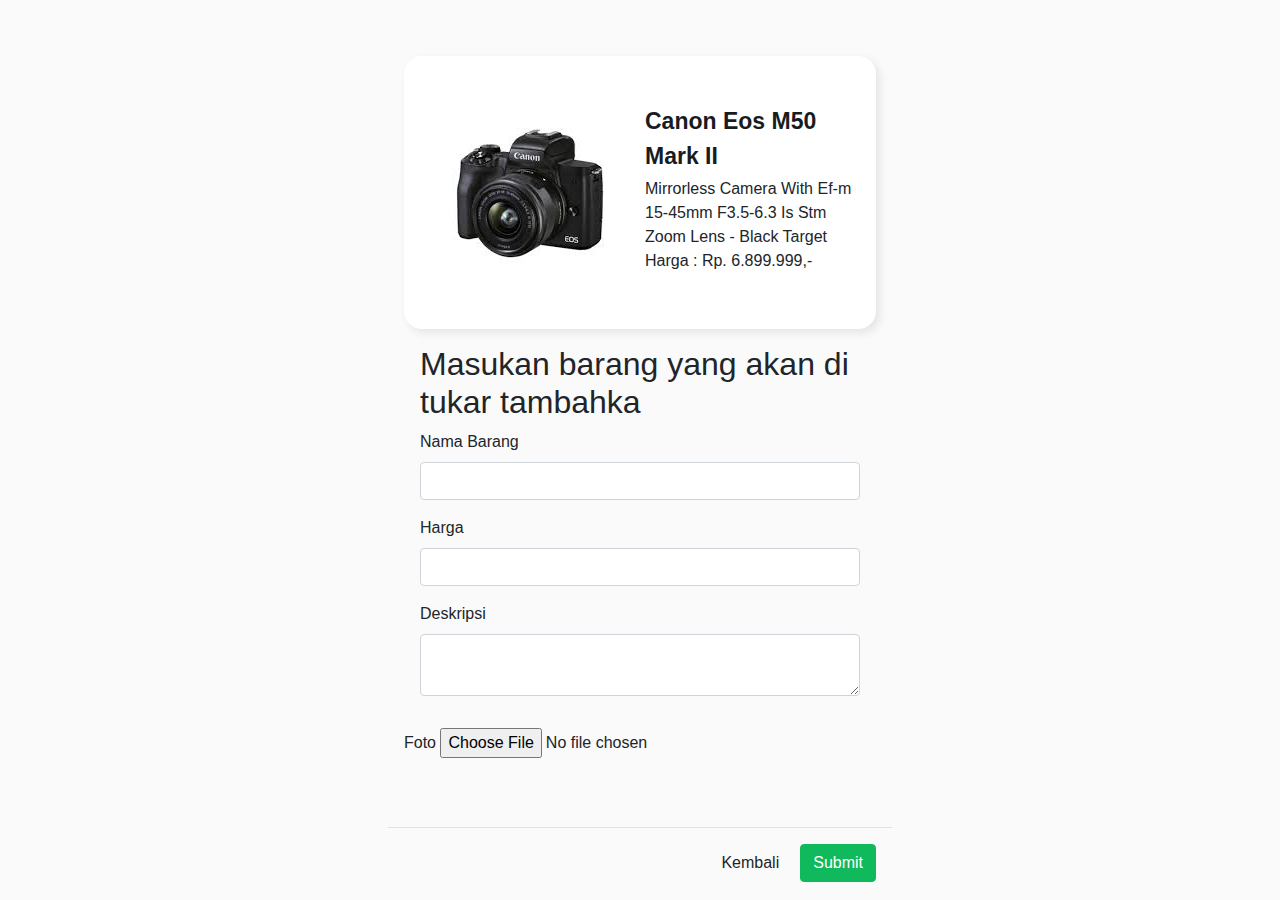
<file: tukar.html>
<!DOCTYPE html>
<html lang="en">
<head>
    <title>App Toko Online</title>
    <!-- Required meta tags -->
    <meta charset="utf-8" />
    <meta name="viewport" content="width=device-width, initial-scale=1, shrink-to-fit=no" />
    <link rel="stylesheet" type="text/css" href="assets/css/bootstrap.css">
    <link rel="stylesheet" type="text/css" href="assets/css/styles.css">
    <link rel="stylesheet" type="text/css" href="assets/css/navigation.css">
    <link rel="stylesheet" type="text/css" href="assets/css/shimmer.css">
    <link rel="stylesheet"
        href="https://cdn-uicons.flaticon.com/uicons-regular-rounded/css/uicons-regular-rounded.css" />
    <link rel="stylesheet" href="https://cdn-uicons.flaticon.com/uicons-solid-rounded/css/uicons-solid-rounded.css" />
    <link rel="stylesheet" href="https://cdn-uicons.flaticon.com/uicons-bold-rounded/css/uicons-bold-rounded.css" />
    <link href="https://fonts.googleapis.com/css?family=Open+Sans:600,700" rel="stylesheet">
    <link rel="manifest" href="manifest.json">
</head>
<body class="align-items-start pt-0 flex-column" style="margin-left: 388px; margin-right: 388px">
    <!-- start content welcome user -->

<div class="container-user d-flex flex-column w-100 px-3 py-4 mb-" style="margin: 24px 0px 24px 0px;">
    <div class="content-profile d-flex  align-items-center mt-2 py-4">
        <div class="container-image">
            <img src="assets/images/canon-eos.jpg"alt="profile"
                class="image-profile" id="dataImage">
        </div>
        <div class="data-profile ">
            <p class="headline5 color-black500 semibold p-0 mb-1 mt-2" id="dataName" style="font: size 10px">
                Canon Eos M50 Mark II
            </p>
            <p>
                Mirrorless Camera With Ef-m 15-45mm F3.5-6.3 Is Stm  Zoom Lens - Black Target<br>
                Harga : Rp. 6.899.999,-
            </p>
        </div>
    </div>

<form>
    <div class="modal-body">
        <h2 style="font-family:'Gill Sans', 'Gill Sans MT', Calibri, 'Trebuchet MS', sans-serif;">Masukan barang yang akan di tukar tambahka</h2>
        <input class="d-none" id="id" name="id" VALUE="">
        <div class="form-group">
            <label>Nama Barang</label>
            <input class="form-control" type="text" id="nama" name="nama" required>
        </div>
        <div class="form-group" VALUE="">
            <label>Harga</label>
            <input class="form-control" type="harga" id="harga" name="harga" required>
        </div>
        <div class="form-group" VALUE="">
            <label>Deskripsi</label>
            <textarea class="form-control" id="deskripsi" name="deskripsi" required></textarea>
        </div>
    </div>
        <div class="form-group">
            <label>Foto</label>
            <input type="file" id="image" name="image" VALUE="">
        </div>
    </div>
    <div class="modal-footer">
        <a href="index.html"  type="button" class="btn" data-dismiss="modal">Kembali</a>
        <!-- <INPUT TYPE="button" VALUE="Reset" class="btn btn-secondary" onclick="this.form.reset()"> </form> -->
        <!-- <a type="reset" class="btn btn-secondary" data-dismiss="modal" value="Hapus">Reset</a> -->
        <!-- <a type="submit" id="btnSubmit" class="btn btn-success" href="https://wa.me/6285871743342?text=Hallo%2C%20saya%20mau%20tukar%20tambah%20Tablet%20apakah%20bisa%3F" target="_blank" >Chat Via WA</a>  -->
        <a href="index.html"  type="button" class="btn btn-primary" data-dismiss="modal">Submit</a>
            <!-- <a type="reset" class="btn btn-secondary" data-dismiss="modal" value="Hapus">Reset</a> -->
    </div>
</form>
</div>
</div>
</div>
    
<!-- end content welcome user -->

<script src="assets/js/jquery-3.6.1.min.js"></script>
<script src="assets/js/bootstrap.js"></script>
<script src="//cdn.jsdelivr.net/npm/sweetalert2@11"></script>
<script src="assets/js/register.js"></script>
<script src="assets/js/script.js"></script>
<script type="module"></script>
</body>
</html>
</file>
<file: assets/css/styles.css>
body {
  background-color: #fafafa;
}

.color-primary {
  color: #10b95c !important;
}

.background-primary {
  background-color: #10b95c !important;
}

.button-primary {
  background-color: #10b95c !important;
  color: #ffffff !important;
  border-radius: 8px !important;
  min-height: 48px;
}

.input-group-text {
  background-color: transparent !important;
  border: none !important;
}

.input-group {
  background-color: #f7f7fa;
  border-radius: 8px;
  min-height: 48px;
}

input:focus,
select:focus,
textarea:focus,
button:focus {
  outline: none;
}

input.middle:focus {
  outline-width: 0;
}

.input-group-custom {
  background-color: #f7f7fa;
  border-radius: 8px !important;
  min-height: 48px !important;
  padding: 0px 0px 0px 16px;
  -ms-flex-align: center !important;
  align-items: center !important;
  display: -ms-flexbox !important;
  display: flex !important;
}

.form-input {
  display: block;
  width: 100%;
  min-height: 48px;
  font-size: 1rem;
  font-weight: 400;
  line-height: 1.5;
  color: #495057;
  background-color: transparent;
  outline: none;
  border: none;
  padding: 0px 16px;
}

.swiper-pagination-bullet.swiper-pagination-bullet-active {
  width: 20px !important;
  background-color: #10b95c;
}

.swiper-pagination-bullet {
  border-radius: 20px !important;
}

.swiper-slide {
  /* width: 359px !important; */
  width: 300px !important;
  text-align: center;
  font-size: 18px;
  background: transparent;
  /* border-radius: 10px; */

  /* Center slide text vertically */
  display: -webkit-box;
  display: -ms-flexbox;
  display: -webkit-flex;
  display: flex;
  -webkit-box-pack: center;
  -ms-flex-pack: center;
  -webkit-justify-content: center;
  justify-content: center;
  -webkit-box-align: center;
  -ms-flex-align: center;
  -webkit-align-items: center;
  align-items: center;
}

.swiper-slide img {
  display: block;
  width: 100%;
  height: 100%;
  object-fit: cover;
  border-radius: 12px;
}

.container-brand::-webkit-scrollbar {
  display: none;
}

.container-brand {
  overflow-x: scroll;
  white-space: nowrap;
  width: 100%;
  height: 150px !important;
  -ms-overflow-style: none;
  /* IE and Edge */
  scrollbar-width: none;
}

.brand-slide {
  min-width: 75px !important;
  height: 100%;
  cursor: pointer;
  text-align: center;
  font-size: 18px;
  background: #fff;
  border-radius: 8px;
  margin: 0px 10px;
  color: #191c1f;
  /* margin: 8px 0px 0px 0px !important; */
  padding-left: 6px;
  padding-right: 6px;
  font-family: "Open Sans", sans-serif;

  /* Center slide text vertically */
  display: -webkit-box;
  display: -ms-flexbox;
  display: -webkit-flex;
  display: flex;
  -webkit-box-pack: center;
  -ms-flex-pack: center;
  -webkit-justify-content: center;
  justify-content: center;
  -webkit-box-align: center;
  -ms-flex-align: center;
  -webkit-align-items: center;
  align-items: center;
}

.brand-slide:hover {
  color: #191c1f;
  /* margin: 8px 0px 0px 0px !important; */
  padding-left: 6px;
  padding-right: 6px;
  /* color: #fff !important; */
  /* font-weight: 600; */
  font-family: "Open Sans", sans-serif;
}

.brand-slide.active {
  background: #49505786;
  color: #fff;
  font-weight: 600;
  font-family: "Open Sans", sans-serif;
}

.input-group-search {
  background-color: #f7f7fa;
  border-radius: 50px;
  height: 40px;
  padding: 16px 16px;
  -ms-flex-align: center !important;
  align-items: center !important;
  display: -ms-flexbox !important;
  display: flex !important;
  width: 100% !important;
}

.form-search input {
  display: block;
  width: 100%;
  min-height: 48px;
  font-size: 1rem;
  font-weight: 400;
  line-height: 1.5;
  color: #495057;
  background-color: transparent;
  outline: none;
  border: none;
}

.form-search input::placeholder {
  /* Chrome, Firefox, Opera, Safari 10.1+ */
  color: #757778;
  opacity: 1;
  /* Firefox */
}

.form-search input:-ms-input-placeholder {
  /* Internet Explorer 10-11 */
  color: #757778;
}

.form-search input::-ms-input-placeholder {
  /* Microsoft Edge */
  color: #757778;
}

.brand-slide.active svg {
  fill: #fff !important;
  height: 50px;
  width: 50px;
}

.content-image-profile .frame-image {
  margin: 10px;
  background-color: #757778;
  border-radius: 100%;
}

.content-image-profile .frame-image img {
  width: 40px;
  height: 40px;
  object-fit: cover;
  border-radius: 100%;
  margin: 2px;
}

/* start custom search component */
.button-search {
  background-color: #10b95c !important;
  color: #ffffff !important;
  border-radius: 12px !important;
  min-height: 48px;
  min-width: 48px;
  border: none;
}

.input-group-search {
  border-radius: 12px !important;
}

.input-group-search input {
  font-size: 16px !important;
}

/* end custom search component */
.brand-slide {
  height: 44px !important;
  border-radius: 12px !important;
  padding-left: 6px;
  padding-right: 6px;
}

.brand-slide p {
  padding-top: 0px !important;
  padding-bottom: 0px !important;
  margin-top: 0px !important;
}

.brand-slide.active p {
  padding-top: 0px !important;
  padding-bottom: 0px !important;
  margin-top: 0px !important;
}

.container-brand-text::-webkit-scrollbar {
  display: none;
}

.container-brand-text {
  overflow-x: scroll;
  overflow-y: hidden;
  white-space: nowrap;
  width: 100%;
  /* height: 44px !important; */
  -ms-overflow-style: none;
  /* IE and Edge */
  scrollbar-width: none;
}

.brand-slide.active {
  background: #10b95c !important;
}

.container-brand-text a {
  display: inline-block;
  padding: 12px 16px 11px 16px !important;
}

/* custom product list */
.container-product .product-items {
  box-shadow: 0px 0px 6px rgba(38, 50, 56, 0.1);
  border-radius: 12px;
  background-color: #fff;
  min-height: 220px;
  margin: 8px 8px;
  width: calc(50% - 16px) !important;
  padding: 8px;
}

.container-product .product-items .product-cover {
  width: calc(100%);
  object-fit: cover;
  border-radius: 8px;
  padding-bottom: 90%;
  background-position: center;
  background-repeat: no-repeat;
  background-size: cover;
}

.product-items:hover {
  text-decoration: none;
}

.action-load-more {
  background-color: #afcfae;
  padding-left: 16px;
  padding-right: 16px;
  padding-top: 8px;
  padding-bottom: 8px;
  border-radius: 16px;
}

.container-footer-button .button-footer img {
  height: 10px;
}

.main-content {
  margin-top: 130px;
}

.container-footer {
  /* border-radius: 22px 22px 0px 0px; */
  margin-bottom: 1rem;
  min-height: 50px;
  max-height: 50px;
}

.container-menu-tab .menu-tab-item {
  background-color: #fff;
  border: none;
  padding-left: 20px;
  padding-right: 20px;
  padding-top: 8px;
  padding-bottom: 8px;
  border-radius: 12px;
  margin-top: 8px;
  margin-bottom: 8px;
}

.container-menu-tab .menu-tab-item.active {
  background-color: #10b95c;
  border: none;
  color: #fff;
  padding-left: 20px;
  padding-right: 20px;
  padding-top: 6px;
  padding-bottom: 6px;
  border-radius: 12px;
  font-weight: 600;
}

.modal-filter-content {
  /* border-radius: 24px 24px 0px 0px; */
  border-radius: 24px;
}

/* .modal.fade .modal-dialog {
	transform: translate3d(0, 5%, 0);
}
.modal.in .modal-dialog {
	transform: translate3d(0, 0, 0);
} */
.button-action-filter {
  border-radius: 45px;
  min-height: 45px;
}

.button-action-filter-reset {
  border: solid 2px #10b95c;
}

.select-item:hover {
  text-decoration: none;
}

.select-item {
  cursor: pointer;
  font-family: "Open Sans", sans-serif;
  font-size: 16px;
  color: #191c1f;
  background-color: #ffffff;
  padding-right: 12px;
  padding-left: 12px;
  padding-top: 8px;
  padding-bottom: 8px;
  border-radius: 8px;
  border: 2px solid #ebebeb;
  margin-right: 8px;
  margin-bottom: 8px;
}

.select-item.active {
  font-weight: 600;
  cursor: pointer;
  font-family: "Open Sans", sans-serif;
  font-size: 16px;
  color: #191c1f;
  background-color: #d6ecd5;
  padding-right: 12px;
  padding-left: 12px;
  padding-top: 8px;
  padding-bottom: 8px;
  border-radius: 8px;
  border: none;
  border: 2px solid #ffffff;
  margin-right: 8px;
  margin-bottom: 8px;
}

.container-empty {
  padding-top: 40%;
  padding-bottom: 45%;
}

.button-message {
  border: none;
  border-radius: 10px;
}

.container-spec .spec-item {
  box-shadow: 4px 4px 8px 0px rgba(38, 50, 56, 0.1);
  border-radius: 6px;
  background-color: #fff;
  margin: 8px 8px;
  min-width: calc(33.3% - 16px) !important;
  padding: 12px;
}

.radius-16 {
  border-radius: 16px !important;
}

.button-message {
  padding-left: 16px;
  padding-right: 16px;
  padding-top: 12px;
  padding-bottom: 12px;
  font-weight: 500 !important;
}

.button-request-finish {
  border: 2px solid #84c681;
  border-radius: 8px;
  padding: 12px 16px;
}

.button-message i {
  margin-top: 8px;
}

.container-contact {
  background-color: #d6ecd5;
  border-radius: 8px;
}

.container-contact img {
  width: 56px;
  height: 56px;
  border-radius: 56px;
}

.container-contact i {
  /* padding: 12px 16px 12px 16px; */
  /* background-color: #fff; */
  border-radius: 8px;
  font-size: 28px;
  color: #1e601b;
  cursor: pointer;
}

.container-merk .merk-item {
  box-shadow: 4px 4px 8px 0px rgba(38, 50, 56, 0.1);
  border-radius: 8px;
  background-color: #fff;
  margin: 10px 10px;
  min-width: calc(50% - 20px) !important;
  padding: 12px;
  cursor: pointer;
  text-decoration: none;
}

.container-merk .merk-item.active {
  box-shadow: 4px 4px 8px 0px rgba(38, 50, 56, 0.1);
  border-radius: 8px;
  background-color: #d6ecd5;
  margin: 10px 10px;
  min-width: calc(50% - 20px) !important;
  padding: 12px;
  cursor: pointer;
}

.container-image-profile {
  width: 100px;
  height: 100px;
  background-color: #d1d2d2;
  border-radius: 50%;
  cursor: pointer;
}

.container-image-profile img {
  width: 96px;
  height: 96px;
  border-radius: 50%;
  margin: 2px;
  object-fit: cover;
}

.button-action-profile {
  padding: 12px;
  border-radius: 8px;
  border: none;
}

.button-action-logout {
  padding: 12px;
  border-radius: 8px;
  border: none;
  background-color: #10b95c;
}

.button-action-save {
  padding: 12px;
  border-radius: 8px;
  border: none;
}

.content-profile {
  background-color: #fff;
  padding: 16px;
  border-radius: 18px;
  box-shadow: 4px 4px 8px 0px rgba(38, 50, 56, 0.1);
}

.dropdown-menu.show {
  margin-left: calc(100% - 235px) !important;
}

.form-data-booking {
  border: solid 2px #d1d2d2;
  border-radius: 8px;
  padding: 14px 16px;
}

.form-data-file-booking {
  border-top: solid 2px #d1d2d2;
  border-bottom: solid 2px #d1d2d2;
  border-right: solid 2px #d1d2d2;
  border-radius: 8px;
  padding: 14px 16px 14px 0px;
}

.form-data-file-booking::-webkit-file-upload-button {
  display: none;
}

.form-data-file-booking::before {
  content: "Pilih File";
  background-color: #d1d2d2;
  padding: 16px;
  font-family: "Open Sans", sans-serif;
  color: #191c1f;
  margin-right: 16px;
  border-radius: 8px 6px 6px 8px;
}

.product-section-payment img {
  width: 56px;
  height: 56px;
  border-radius: 8px;
  object-fit: cover;
}

.container-history .history-item {
  padding: 12px 16px;
  border-radius: 8px;
  cursor: pointer;
  background-color: #fff;
}

.container-history .history-item img {
  width: 50px;
  height: 50px;
  border-radius: 8px;
  object-fit: cover;
}

.container-status.status-0 {
  display: none;
  background-color: transparent;
  color: transparent;
}

.container-status.status-1 {
  background-color: #f46d5b;
  color: #fff;
}

.container-status.status-2 {
  background-color: #add9ab;
  color: #191c1f;
}

/* The actual timeline (the vertical ruler) */
.timeline {
  position: relative;
}

/* The actual timeline (the vertical ruler) */
.timeline::after {
  /* content: "";
	position: absolute;
	width: 3px;
	background-color: white;
	top: 0;
	bottom: 0; */
}

/* Container around content */
.container-track {
  padding: 0px 0px 0px 30px;
  position: relative;
  background-color: inherit;
}

/* The line vertical timeline */
.container-track::before {
  content: "";
  position: absolute;
  width: 3px;
  background-color: #c3c3c3;
  top: 0;
  bottom: 0;
  left: 0;
  margin-left: -5px;
  margin-top: 5px;
}

/* The circles on the timeline */
.container-track::after {
  content: "";
  position: absolute;
  width: 24px;
  height: 24px;
  right: -17px;
  background-color: #c3c3c3;
  top: 1px;
  border-radius: 50%;
  z-index: 1;
}

.container-track.end::after {
  content: "";
  position: absolute;
  width: 24px;
  height: 24px;
  right: -17px;
  background-color: #10b95c;
  top: 1px;
  border-radius: 50%;
  z-index: 1;
}

.container-track.end::before {
  content: "";
  position: absolute;
  width: 3px;
  background-color: #10b95c;
  top: 0;
  bottom: 0;
  left: 0;
  margin-left: -5px;
  margin-top: 5px;
}

/* The line vertical timeline */
.container-track.start::before {
  content: "";
  position: absolute;
  width: 3px;
  background-color: transparent;
  top: 0;
  bottom: 0;
  left: 0;
  margin-left: -5px;
  margin-top: 5px;
}

/* The circles on the timeline */
.container-track.start::after {
  content: "";
  position: absolute;
  width: 24px;
  height: 24px;
  right: -17px;
  background-color: #c3c3c3;
  top: 1px;
  border-radius: 50%;
  z-index: 1;
}

.right {
  left: 1.4%;
}

/* Fix the circle for containers on the right side */
.right::after {
  left: -16px;
}

.without-navbar {
  max-height: 300px !important;
  min-height: 300px;
}

.change-picture {
  height: 25px;
  width: 24px;
  text-align: center;
  padding-top: 3px;
  border-radius: 100%;
  background-color: #fff;
  color: #000;
  font-size: 16px;
  position: absolute;
  margin-top: 70px;
  margin-left: -25px !important;
  box-shadow: 0px 0px 6px rgba(38, 50, 56, 0.1);
}

.semibold {
  font-weight: 600;
}

.headline1 {
  font-size: 92px !important;
  font-family: "Open Sans", sans-serif !important;
}

.headline2 {
  font-size: 57px !important;
  font-family: "Open Sans", sans-serif !important;
}

.headline3 {
  font-size: 46px !important;
  font-family: "Open Sans", sans-serif !important;
}

.headline4 {
  font-size: 32px !important;
  font-family: "Open Sans", sans-serif !important;
}

.headline5 {
  font-size: 23px !important;
  font-family: "Open Sans", sans-serif !important;
}

.headline6 {
  font-size: 19px !important;
  font-family: "Open Sans", sans-serif !important;
}

.subtitle1 {
  font-size: 15px !important;
  font-family: "Open Sans", sans-serif !important;
}

.subtitle2 {
  font-size: 13px !important;
  font-family: "Open Sans", sans-serif !important;
}

.bodytext1 {
  font-size: 16px !important;
  font-family: "Open Sans", sans-serif !important;
}

.bodytext2 {
  font-size: 14px !important;
  font-family: "Open Sans", sans-serif !important;
}

.buttontext {
  font-size: 14px !important;
  font-family: "Open Sans", sans-serif !important;
}

.caption {
  font-size: 12px !important;
  font-family: "Open Sans", sans-serif !important;
}

.overline {
  font-size: 10px !important;
  font-family: "Open Sans", sans-serif !important;
}

/* CUSTOM COLOR */
.color-green500 {
  color: #32a02d !important;
}

.color-black50 {
  color: #f7f7fa !important;
}

.color-black100 {
  /* color: #f1f1f1 !important; */
  color: #d1d2d2 !important;
}

.color-black200 {
  /* color: #e8e8e8 !important; */
  color: #c4c8cb !important;
}

.color-black300 {
  /* color: #cacccf !important; */
  color: #757778 !important;
}

.color-black400 {
  /* color: #a0a4a8 !important; */
  color: #47494c !important;
}

.color-black500 {
  /* color: #52575c !important; */
  color: #191c1f !important;
}

.color-black600 {
  /* color: #25282b !important; */
  color: #141619 !important;
}

.color-black700 {
  /* color: #000000 !important; */
  color: #0f1112 !important;
}

.color-black800 {
  /* color: #000000 !important; */
  color: #0a0b0c !important;
}

.color-black900 {
  /* color: #000000 !important; */
  color: #050606 !important;
}

.color-orange100 {
  color: #feead2 !important;
}

.color-orange200 {
  color: #fdd0a6 !important;
}

.color-orange300 {
  color: #f9ae78 !important;
}

.color-orange400 {
  color: #f38e56 !important;
}

.color-orange500 {
  color: #ec5b21 !important;
}

.color-orange600 {
  color: #ca3f18 !important;
}

.color-orange700 {
  color: #a92710 !important;
}

.color-orange800 {
  color: #88140a !important;
}

.color-orange900 {
  color: #710706 !important;
}

/* CUSTOM BACKGROUND */
.background-green500 {
  background-color: #32a02d !important;
}

.background-transparent {
  background-color: transparent !important;
}

.background-black50 {
  background-color: #f7f7fa !important;
}

.background-black100 {
  /* background-color: #f1f1f1 !important; */
  background-color: #d1d2d2 !important;
}

.background-black200 {
  /* background-color: #e8e8e8 !important; */
  background-color: #c4c8cb !important;
}

.background-black300 {
  /* background-color: #cacccf !important; */
  background-color: #757778 !important;
}

.background-black400 {
  /* background-color: #a0a4a8 !important; */
  background-color: #47494c !important;
}

.background-black500 {
  /* background-color: #52575c !important; */
  background-color: #52575c !important;
}

.background-black600 {
  /* background-color: #25282b !important; */
  background-color: #141619 !important;
}

.background-black700 {
  /* background-color: #000000 !important; */
  background-color: #0f1112 !important;
}

.background-black800 {
  /* background-color: #000000 !important; */
  background-color: #0a0b0c !important;
}

.background-black900 {
  /* background-color: #000000 !important; */
  background-color: #050606 !important;
}

.background-orange100 {
  background-color: #feead2 !important;
}

.background-orange200 {
  background-color: #fdd0a6 !important;
}

.background-orange300 {
  background-color: #f9ae78 !important;
}

.background-orange400 {
  background-color: #f38e56 !important;
}

.background-orange500 {
  background-color: #ec5b21 !important;
}

.background-orange600 {
  background-color: #ca3f18 !important;
}

.background-orange700 {
  background-color: #a92710 !important;
}

.background-orange800 {
  background-color: #88140a !important;
}

.background-orange900 {
  background-color: #710706 !important;
}

* {
  padding: 0;
  margin: 0;
}

.fab {
  position: fixed;
  width: 60px;
  height: 60px;
  bottom: 80px;
  right: 40px;
  background-color: #10b95c;
  color: #fff;
  border-radius: 50px;
  text-align: center;
}

.my-float {
  margin-top: 5px;
}
</file>
<file: assets/css/navigation.css>
.bottom-nav {
  display: flex;
  position: fixed;
  bottom: 0;
  left: 0;
  right: 0;
  padding: 0.8rem 0;
  /* background-color: #dafebe !important; */
  z-index: 99;
  will-change: transform;
  transform: translateZ(0);
  box-shadow: 0 0.125rem 1rem 1px rgb(0 0 0 / 8%) !important;
  /* border-radius: 8px 8px 0px 0px; */
}
.bottom-nav-buy {
  display: flex;
  position: fixed;
  bottom: 0;
  left: 0;
  right: 0;
  padding: 0.5rem 0;
  z-index: 99;
  will-change: transform;
  transform: translateZ(0);
  box-shadow: 0 0.125rem 1rem 1px rgb(0 0 0 / 8%) !important;
  /* border-radius: 8px 8px 0px 0px; */
}
.navbar .bottom-nav-item {
  display: flex;
  flex-direction: column;
  flex-grow: 1;
  justify-content: center;
  text-align: center;
  font-size: 0.8rem;
  color: #252a32;
  cursor: pointer;
}
.navbar .bottom-nav-link {
  display: flex;
  flex-direction: column;
}

.navbar .bottom-nav-link span {
  font-size: 12px;
  font-family: "Open Sans", sans-serif;
}

.navbar .bottom-nav-link i {
  font-size: 20px;
}

.bottom-nav .active {
  color: #10b95c;
  font-weight: 600;
}

.bottom-nav .bottom-nav-link i.unselected {
  display: block;
}

.bottom-nav .active .bottom-nav-link i.unselected {
  display: none;
}

.bottom-nav .bottom-nav-link i.selected {
  display: none;
}

.bottom-nav .active .bottom-nav-link i.selected {
  display: block;
}

/* start custom style navigation */
.bottom-nav .bottom-nav-link {
  -ms-flex-direction: row !important;
  flex-direction: row !important;

  -ms-flex-pack: center !important;
  justify-content: center !important;

  -ms-flex-align: center !important;
  align-items: center !important;
}

/* .bottom-nav .bottom-nav-link i {
	padding: 8px;
	font-size: 18px !important;
	color: #191c1f !important;
} */

.bottom-nav .bottom-nav-link p {
  margin-bottom: 0px !important;
  padding: 0px;
  font-size: 18px !important;
  color: #191c1f !important;
  height: 20px;
}

.bottom-nav .active .bottom-nav-link i {
  padding: 3.8px 6px;
  height: 28px !important;
  width: 28px !important;
  font-size: 14px !important;
  color: #fff !important;
  background-color: #10b95c !important;
  border-radius: 56px;
  z-index: 1;
}

.bottom-nav .active .bottom-nav-link p {
  margin-bottom: 0px !important;
  padding: 0px;
  height: 28px !important;
  width: 28px !important;
  font-size: 12px !important;
  color: #fff !important;
  background-color: #10b95c !important;
  border-radius: 56px;
  z-index: 1;
}

.bottom-nav .bottom-nav-link span {
  display: none;
}

.bottom-nav .active .bottom-nav-link span {
  /* height: 28px !important;
	display: block;
	padding-left: 20px;
	padding-right: 8px;
	padding-top: 5px;
	padding-bottom: 7px;
	color: #10b95c !important;
	background-color: #e5ffd2 !important;
	border-radius: 0px 56px 56px 0px;
	margin-left: -16px; */
  height: 38px !important;
  display: block;
  padding-left: 38px;
  padding-right: 8px;
  padding-top: 10px;
  padding-bottom: 8px;
  color: #ffffff !important;
  background-color: #8701a1 !important;
  border-radius: 56px;
  margin-left: -34px;
}

.bottom-nav {
  border-radius: 20px 20px 0px 0px !important;
}
/* end custom style navigation */
</file>
<file: assets/css/shimmer.css>
.shimmer {
    width: 0px;
    animation: fullView 0.5s forwards linear;
}

@keyframes fullView {
    100% {
        width: 100%;
    }
}

@keyframes shimmer {
    0% {
        background-position: -1000px 0;
    }

    100% {
        background-position: 1000px 0;
    }
}

.animate {
    animation: shimmer 2s infinite;
    background: linear-gradient(to right, #eff1f3 4%, #e2e2e2 25%, #eff1f3 36%);
    background-size: 1000px 100%;
}

.shimmer .product-cover {
    width: calc(100%);
    object-fit: cover;
    border-radius: 8px;
    padding-bottom: 90%;
    background-position: center;
    background-repeat: no-repeat;
    background-size: cover;
}

.shimmer .bodytext1 {
    width: 35% !important;
    border-radius: 6px;
    height: 20px;
    margin-bottom: 100px;
}

.shimmer .bodytext2 {
    height: 35px;
    width: 75% !important;
    margin-bottom: 10px;
}

.shimmer .caption {
    border-radius: 6px;
    width: 30% !important;
    height: 14px;
}
</file>
